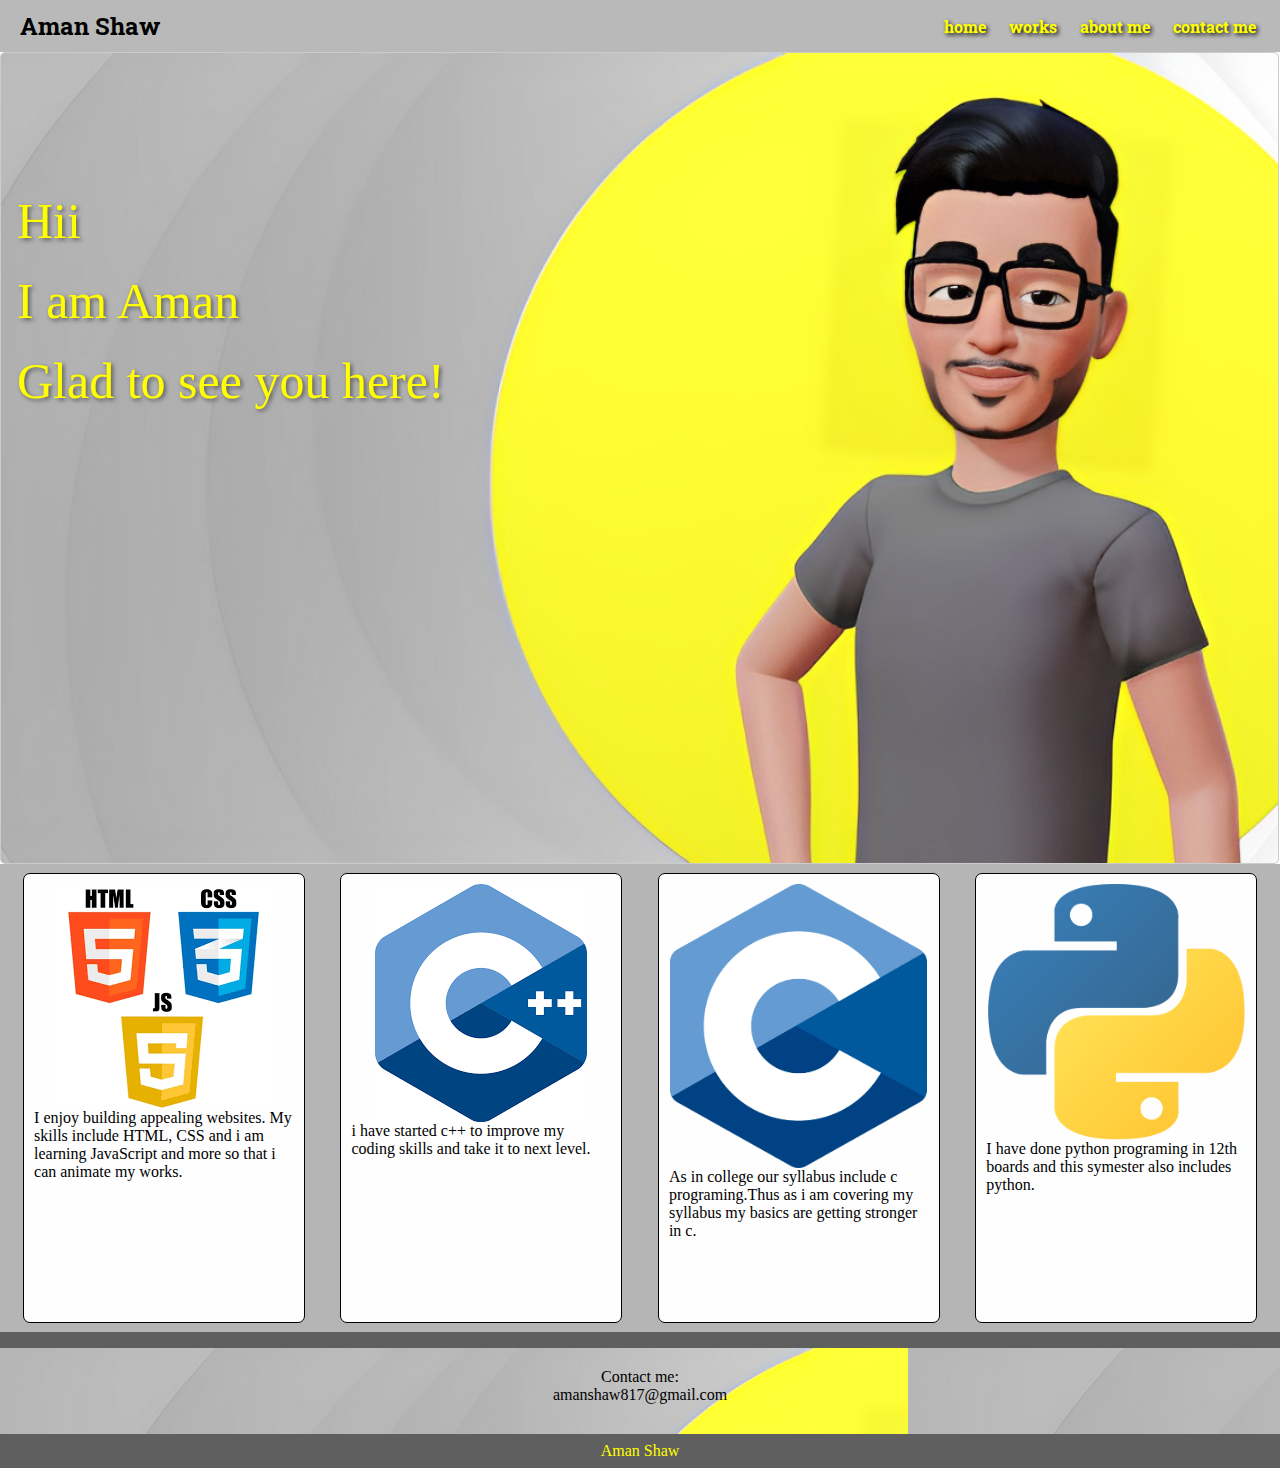
<file: index.html>
<!DOCTYPE html>
<html lang="en">
<head>
    <meta charset="UTF-8">
    <meta name="viewport" content="width=device-width, initial-scale=1.0">
    <title>Document</title>
    <link rel="preconnect" href="https://fonts.googleapis.com">
<link rel="preconnect" href="https://fonts.gstatic.com" crossorigin>
<link href="https://fonts.googleapis.com/css2?family=Kablammo&family=Kanit:wght@600&family=Noto+Sans+Adlam+Unjoined:wght@700&family=REM:wght@300&family=Raleway&family=Roboto+Slab:wght@300&family=Roboto:ital,wght@1,300&display=swap" rel="stylesheet">
    <link rel="stylesheet" href="https://cdnjs.cloudflare.com/ajax/libs/font-awesome/6.4.2/css/all.min.css" integrity="sha512-z3gLpd7yknf1YoNbCzqRKc4qyor8gaKU1qmn+CShxbuBusANI9QpRohGBreCFkKxLhei6S9CQXFEbbKuqLg0DA==" crossorigin="anonymous" referrerpolicy="no-referrer" />
    <link rel="stylesheet" href="style.css">
</head><style>
    .navbar {
    display: flex;
    justify-content: space-between;
    align-items: center;
    background-color: rgb(185,185,185);
    color: black;
    padding: 10px 20px;
    font-family: 'Roboto Slab', serif;
}

.nav-left {
    font-size: 24px;
    font-weight: bold;
    user-select: none;
}

.nav-toggle {
    display: none;
    flex-direction: column;
    cursor: pointer;
}

.nav-right {
    display: flex;
    gap: 15px;
}

.nav-content a {
    cursor: pointer;
    color: yellow;
    /* font-weight: 500; */
    text-shadow: 2px 2px 4px rgba(0, 0, 0, 1);;
    padding: 4px;
    text-decoration: none;
}
.nav-content a:hover{
    text-decoration: underline yellow;
    color: black;
    text-shadow: none;
    /* font-weight: 800; */
    border-radius: 5px;
}
@media (max-width: 768px) {
    .nav-toggle {
        display: flex;
    }

    .nav-right {
        display: none;
        flex-direction: column;
        position: absolute;
        top: 60px;
        right: 20px;
        border: 1px solid black;
        background-color: #a29393;
        width: 200px;
        border-radius: 5px;
        padding: 10px;
        font-weight: bold;
        transition: top 0.5s ease, opacity 0.5s ease;
    }
    
    .nav-right.active {
        display: flex;
    }
}
</style>
<body>
    <navbar class="navbar">
        <div class="nav-left">Aman Shaw</div>
        <div class="nav-toggle" id="navToggle">
            <div><i class="fa-solid fa-bars fa-2xl"></i></div>

        </div>
        <div class="nav-right">
            <div style="font-weight: 700;" class="nav-content" id="touch"><a href="#">home</a></div>
            <div style="font-weight: 700;" class="nav-content" id="touch"><a href="works.html">works</a></div>
            <div style="font-weight: 700;" class="nav-content" id="touch"><a href="about.html">about me</a></div>
            <div style="font-weight: 700;" class="nav-content" id="touch"><a href="cont.html">contact me</a></div>
        </div>  
    </navbar>
    
    <div class="container">
        <p>Hii<br>I am Aman <br>Glad to see you here!</p>
        <P2 class="links">
            <a class="slide1" id="touch" href="#" target="_blank"><i class="fa-brands fa-linkedin fa-2xl" style="color: #1d4995;"></i></a>
            <a class="slide2" id="touch" href="https://www.instagram.com/aman_shaw455/" target="_blank"><i class="fa-brands fa-instagram fa-2xl" style="color: #d214af;"></i></a>
            <a class="slide3" id="touch" href="www.gmail.com"><i class="fa-solid fa-envelope fa-2xl" style="color: #394354;"></i></a>
            <a class="slide4" id="touch" href=""><i class="fa-brands fa-facebook fa-2xl" style="color: #005eff;"></i></a>
            <a class="slide5" id="touch" href=""><i class="fa-brands fa-twitter fa-2xl" style="color: #00ccff;"></i></a>
            <a class="slide6" id="touch" href=""><i class="fa-brands fa-github fa-2xl" style="color: #ebe5e5;"></i></a>
        </P2>
    </div>
    <div class="card-container">
        <div class="card">
            <img src="webdev-img.jpeg" alt="Image 1">
            <div class="card-p">I enjoy building appealing websites. My skills include HTML, CSS and i am learning JavaScript and more so that i can animate my works.</div>
        </div>
        
        <div class="card">
            <img src="c++.png" alt="Image 2">
            <div class="card-p">i have started c++ to improve my coding skills and take it to next level. </div>
        </div>
        
        <div class="card">
            <img src="c-img.png" alt="Image 3">
            <div class="card-p">As in college our syllabus include c programing.Thus as i am covering my syllabus my basics are getting stronger in c.</div>
        </div>
        
        <div class="card">
            <img src="python-img.jpeg" alt="Image 4">
            <div class="card-p">I have done python programing in 12th boards and this symester also includes python.</div>
        </div>
<div class="f2">
    <div class="footer-header">
        <h1></h1>
        <p></p>
    </div>
    <div class="footer-container">
        <p>Contact me:</p>
        <p>amanshaw817@gmail.com</p>
        <div class="footer-social">
            <a href="#" target="_blank"><i class="fa-brands fa-instagram fa-2xl" style="color: #ffffff;"></i></a>
            <a href="#" target="_blank"><i class="fa-brands fa-facebook fa-2xl" style="color: #ffffff;"></i></a>
            <a href="#" target="_blank"><i class="fa-brands fa-github fa-2xl" style="color: #ebe5e5;"></i></a>
        </div>
    </div>
    <div class="footer">
        <p>Aman Shaw</p>
    </div>
</div>
    </div>
    <script src="https://cdnjs.cloudflare.com/ajax/libs/gsap/3.12.2/gsap.min.js" integrity="sha512-16esztaSRplJROstbIIdwX3N97V1+pZvV33ABoG1H2OyTttBxEGkTsoIVsiP1iaTtM8b3+hu2kB6pQ4Clr5yug==" crossorigin="anonymous" referrerpolicy="no-referrer"></script>
    <script src="script.js"></script>
</body>
</html>
</file>
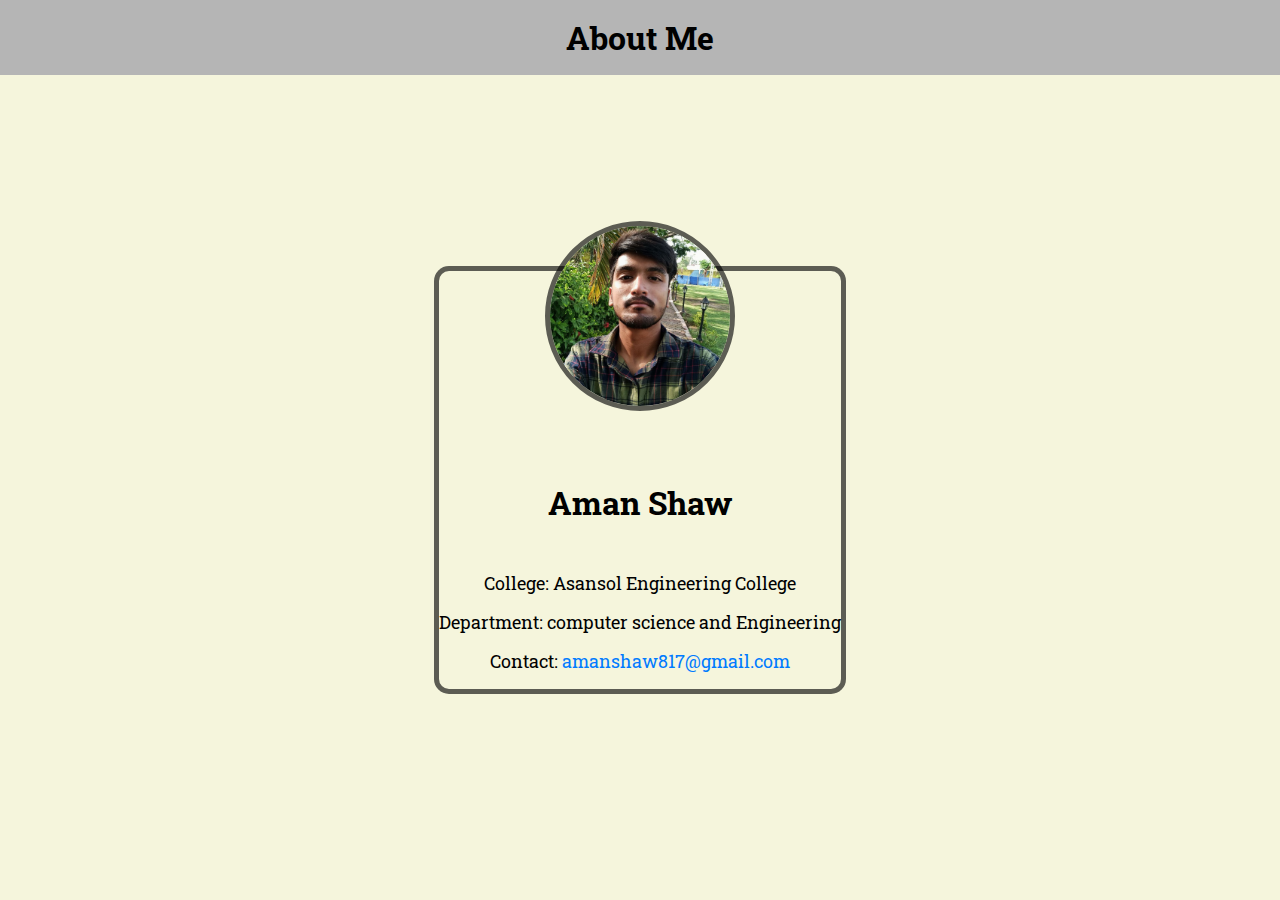
<file: about.html>
<!DOCTYPE html>
<html lang="en">
<head>
    <meta charset="UTF-8">
    <meta name="viewport" content="width=device-width, initial-scale=1.0">
    <link href="https://fonts.googleapis.com/css2?family=Kablammo&family=Kanit:wght@600&family=Noto+Sans+Adlam+Unjoined:wght@700&family=REM:wght@300&family=Raleway&family=Roboto+Slab:wght@300&family=Roboto:ital,wght@1,300&display=swap" rel="stylesheet">
    <link rel="stylesheet" href="about.css">
    <title>About Me</title>
</head>
<body>
    <header id="header">
        <h1>About Me</h1>
    </header>
    <main>
        <div class="profile">
            <img src="profile.jpg" alt="Your Name">
            <h2>Aman Shaw</h2>
            <p>College: Asansol Engineering College </p>
            <p>Department: computer science and Engineering</p>
            <p>Contact: <a href="mailto:amanshaw817@gmail.com">amanshaw817@gmail.com</a></p>
        </div>
    </main>
    <script src="https://cdnjs.cloudflare.com/ajax/libs/gsap/3.12.2/gsap.min.js" integrity="sha512-16esztaSRplJROstbIIdwX3N97V1+pZvV33ABoG1H2OyTttBxEGkTsoIVsiP1iaTtM8b3+hu2kB6pQ4Clr5yug==" crossorigin="anonymous" referrerpolicy="no-referrer"></script>
    <script src="core.js"></script>
</body>
</html>
</file>
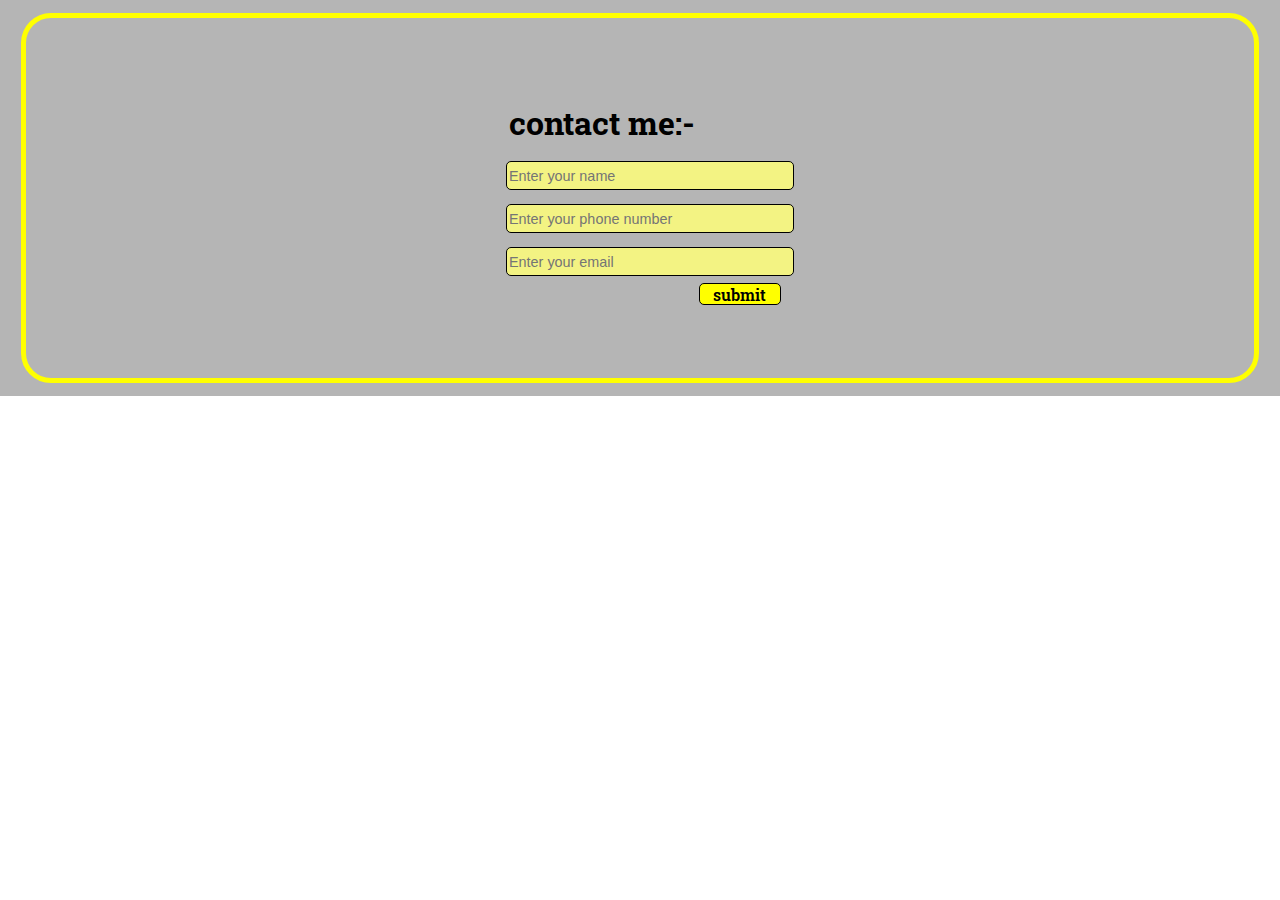
<file: cont.html>
<!DOCTYPE html>
<html lang="en">
<head>
    <meta charset="UTF-8">
    <meta name="viewport" content="width=device-width, initial-scale=1.0">
    <link href="https://fonts.googleapis.com/css2?family=Kablammo&family=Kanit:wght@600&family=Noto+Sans+Adlam+Unjoined:wght@700&family=REM:wght@300&family=Raleway&family=Roboto+Slab:wght@300&family=Roboto:ital,wght@1,300&display=swap" rel="stylesheet">
    <title>Document</title>
    <link rel="stylesheet" href="style.css">
</head>
<body>
    <div class="back">
        <div class="form-container">
            <div class="form">
                    <div class="form-input">
                        <h1 style="padding: 10px; user-select: none;">contact me:-</h1>
                        <input id="input" style="height: 25px;" class="input" type="text" name="" placeholder="Enter your name">
                        <input id="input" style="height: 25px;" class="input" type="text" name="" placeholder="Enter your phone number">
                        <input id="input" style="height: 25px;" class="input" type="text" name="" placeholder="Enter your email">
                    </div>
                    <div class="form-btn">
                        submit
                    </div>
            </div>
        </div>
    </div>
    <script src="https://cdnjs.cloudflare.com/ajax/libs/gsap/3.12.2/gsap.min.js" integrity="sha512-16esztaSRplJROstbIIdwX3N97V1+pZvV33ABoG1H2OyTttBxEGkTsoIVsiP1iaTtM8b3+hu2kB6pQ4Clr5yug==" crossorigin="anonymous" referrerpolicy="no-referrer"></script>
    <script src="core.js"></script>
</body>
</html>
</file>
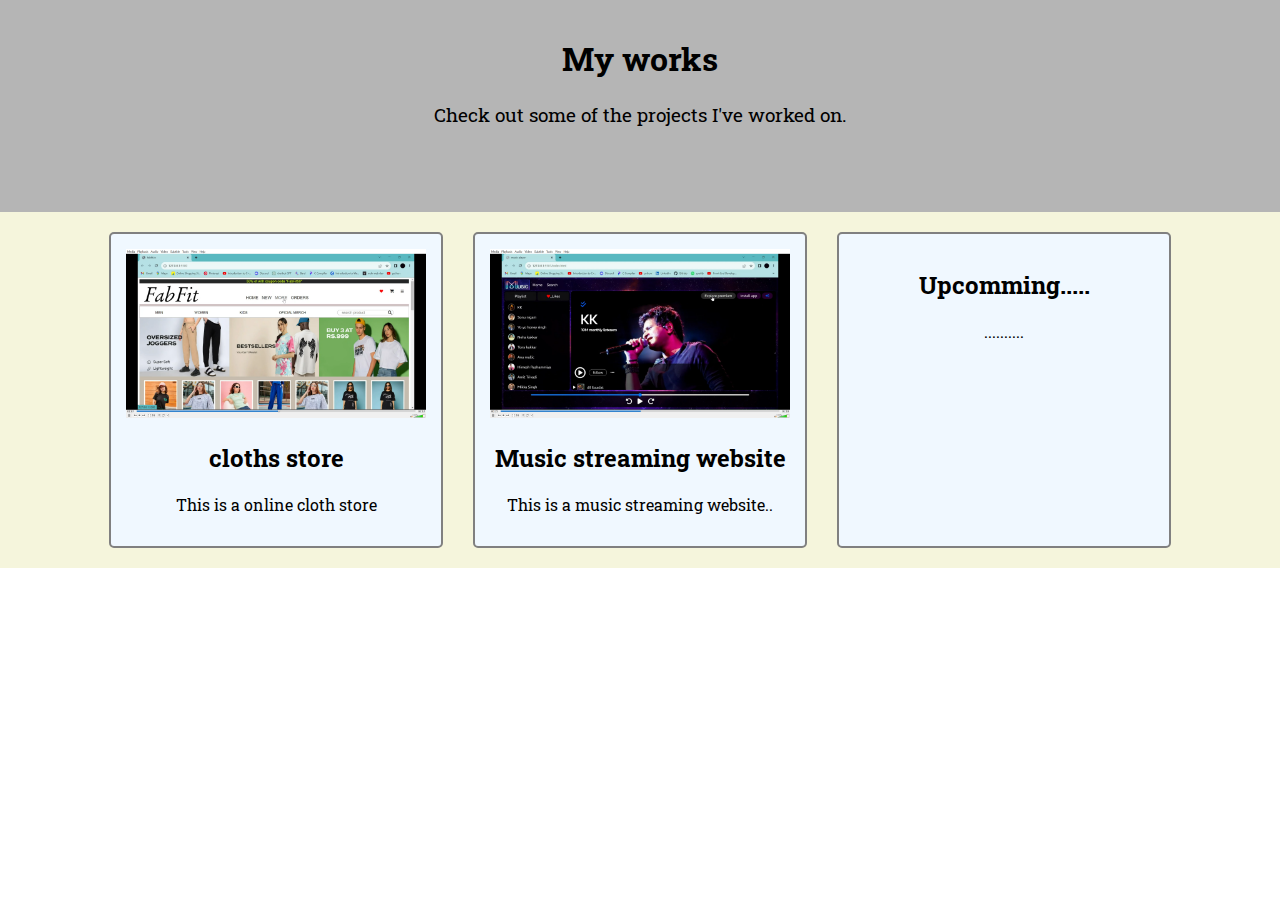
<file: works.html>
<!DOCTYPE html>
<html lang="en">
<head>
    <meta charset="UTF-8">
    <meta name="viewport" content="width=device-width, initial-scale=1.0">
    <link href="https://fonts.googleapis.com/css2?family=Kablammo&family=Kanit:wght@600&family=Noto+Sans+Adlam+Unjoined:wght@700&family=REM:wght@300&family=Raleway&family=Roboto+Slab:wght@300&family=Roboto:ital,wght@1,300&display=swap" rel="stylesheet">
    <title>Your Project Showcase</title>
    <link rel="stylesheet" href="works.css">
</head>
<body>
    <header id="header">
        <h1>My works</h1>
        <p style="font-size: larger;">Check out some of the projects I've worked on.</p>
    </header>
    <div class="container">
        <div class="project">
            <img src="fabfit.jpg.png" alt="Project 1">
            <h2>cloths store </h2>
            <p>This is a online cloth store</p>
        </div>
        <div class="project">
            <img src="music.jpg.png" alt="Project 2">
            <h2>Music streaming website</h2>
            <p>This is a music streaming website..</p>
        </div>
        <div class="project">
            <h2>Upcomming.....</h2>
            <p>..........</p>
        </div>
    </div>
    <script src="https://cdnjs.cloudflare.com/ajax/libs/gsap/3.12.2/gsap.min.js" integrity="sha512-16esztaSRplJROstbIIdwX3N97V1+pZvV33ABoG1H2OyTttBxEGkTsoIVsiP1iaTtM8b3+hu2kB6pQ4Clr5yug==" crossorigin="anonymous" referrerpolicy="no-referrer"></script>
    <script src="core.js"></script>
</body>
</html>
</file>
<file: style.css>
body, h1, h2, h3, p, div {
    margin: 0;
    padding: 0;
    
}
.navbar {
    display: flex;
    justify-content: space-between;
    align-items: center;
    background-color: rgb(185,185,185);
    color: black;
    padding: 10px 20px;
    font-family: 'Roboto Slab', serif;
}

.nav-left {
    font-size: 24px;
    font-weight: bold;
    user-select: none;
}

.nav-toggle {
    display: none;
    flex-direction: column;
    cursor: pointer;
}

.nav-right {
    display: flex;
     gap: 15px;/*....................... */
}

.nav-content a {
    cursor: pointer;
    color: yellow;
    text-shadow: 2px 2px 4px rgba(0, 0, 0, 1);;
    padding: 4px;
    text-decoration: none;
}
.nav-content a:hover{
    text-decoration: underline yellow;
    color: black;
    text-shadow: none;
    border-radius: 5px;
}
.container {
    background-image: url("Untitled\ design-fotor-2023081316255\ \(1\).png");
    margin: 0;
    padding: 0;
    border: 1px solid #ccc;
    border-radius: 5px;
    height: 90vh;
    width: 99.8%;
    background-size: cover;
    background-position: center;
    background-repeat: no-repeat;

    
}
.slide1{
    padding-top: 1rem;
}
.slide2{
    padding-top: 1rem;
}
.slide3{
    padding-top: 1rem;
}
.slide4{
    padding-top: 1rem;
}
.slide5{
    padding-top: 1rem;
}
.slide6{
    padding-top: 1rem;
}
#touch{
    transition: 350ms;
}
#touch:hover{
  transform: scale(1.05);

}
.container p {
    font-weight: 100;
    font-size: 50px;
    line-height: 1.6;
    padding-top: 8rem;
    padding-left: 1rem;
    color: yellow;
    user-select: none;
    text-shadow: 2px 2px 4px rgba(0, 0, 0, 0.5);

}
.links{
    padding-top:1rem;
    padding-left: 1rem;
    display: flex;
    width: 250px;
    justify-content: space-around;
    align-items: center;
}
.slide1:hover{
    padding-top: 0rem;
}
.slide2:hover{
    padding-top: 0rem;
}
.slide3:hover{
    padding-top: 0rem;
}
.slide4:hover{
    padding-top: 0rem;
}
.slide5:hover{
    padding-top: 0rem;
}
.slide6:hover{
    padding-top: 0rem;
}
@media (max-width: 768px) {
    .nav-toggle {
        display: flex;
    }

    .nav-right {
        display: none;
        flex-direction: column;
        position: absolute;
        top: 60px;
        right: 20px;
        border: 1px solid black;
        background-color: #a29393;
        width: 200px;
        border-radius: 5px;
        padding: 10px;
        font-weight: bold;
        transition: top 0.5s ease, opacity 0.5s ease;
        z-index: 1000;
    }
    
    .nav-right.active {
        display: flex;
    }
    .container p{
        color: black;
    }
}
@media (max-width: 600px){
    
    
    .container{
        background-position: right -200px top;
        background-size: auto 100%;
        height: 70vh;
    }
    .container p{
        font-size: 40px;
        line-height: 1.6;
        padding-top: 30vh;
        color: black;
        text-shadow: 2px 2px 4px rgba(0, 0, 0, 0.5);
    }
    .links{
        padding-top: 1vw;
    }
    
    .card {
        width: 95vw; 
        margin: 10px auto; 
    }
    .card-container {
        display: flex;
        flex-direction: column;
    }
        
   
     .form-container{
        height: 50vh;
        width: 100%;
        background-color: rgb(181,181,181);
        display: flex;
        justify-content: center;
        flex-direction: column;}
}

            @media screen and (min-width: 600px){
                .card { 
                 width: 22vw;
                   }
                 
            }

.card-container {
    display: flex;
    justify-content: space-evenly;
    width: 100%;
    background-color: rgb(181,181,181);
    flex-wrap: wrap; 
    box-sizing: border-box; 
}

.card {
    border: 1px solid black;
    height: 50vh;
    background-color:rgb(254, 254, 254);
    margin: 1vh 1vw;
    box-sizing: border-box; 
    display: flex;
    flex-direction: column; 
    align-items: center; 
    padding: 10px; 
    border-radius: 7px;
    transition: 500ms;
}
.card:hover{
    transform: scale(1.05);
}
.card img {
    max-width: 99%; 
    max-height: 70%; 
}

.card p {
    text-align: center; 
    margin-top: 10px; 
    font-size:3vh;
    
}
.my-info{
    background-color: white;
    font-size: 20px;
    color: grey;
    margin: 10px;
    width: 95vw;
    height:10vh;
}

.form-container{
    height: 40vh;
    width: 96%;
    border: 5px solid yellow ;
    background-color: rgb(181,181,181);
    display: flex;
    justify-content: center;
    align-items: center;
    border-radius: 30px;
    font-family: 'Roboto Slab', serif;
}
.form-container div a{
    text-decoration: none;
    color: black;
    font-weight: 700;
}
.back{
    background-color: rgb(181,181,181);
    display: flex;
    align-items: center;
    justify-content: center;
    height: 44vh;
    width: 100%;
}
.form-input{
    display: flex;
    flex-direction: column;
   
}
#input{
    margin: 7px;
    width: 100%;
    height: 30px;
    background-color: rgba(255, 255, 122, 0.84);
    border-radius: 5px;
    border: 1px solid black;
    font-size: 90%;
}

.form-btn{
    height: 20px;
    width: 80px;
    margin-left: 200px;
    background-color: yellow;
    border: 1px solid black;
    border-radius: 5px;
    text-align: center;
    cursor: pointer;
    transition: 50ms;
    font-weight: 600;
}
.form-btn:hover{
    transform: scale(1.1);
}
@media screen and (max-width: 700px) {
        .info-container {
          border: 2px solid yellow;
          border-radius: 10px;
        }
        .my-info-2 {color: white;
        }
}

.f2{
    width: 100%;

}
.footer-header {
    background-color: #444444c2;
    color: white;
    text-align: center;
    padding: 0.5em 0;
}
.footer-container {
    background-image:url(footer.png);
    color: rgb(0, 0, 0);
    text-align: center;
    padding: 20px 0;
}
.footer {
    background-color: #444444c2;
    color: yellow;
    text-align: center;
    padding: 0.5em 0;
}
.footer-social {
    display: flex;
    justify-content: center;
    gap: 10px;
    margin-top: 10px;
}
.footer-social a {
   font-size: 10px;
}
</file>
<file: about.css>
body, h1, h2, p {
    margin: 0;
    padding: 0;
}

body {
    font-family: 'Roboto Slab', serif;
    background-color: beige;
}

header {
    background-color: rgb(181,181,181);
    color: rgb(0, 0, 0);
    text-align: center;
    padding: 1rem 0;
    cursor: pointer;
}

main {
    display: flex;
    justify-content: center;
    align-items: center;
    height: 90vh;
}

.profile {
    text-align: center;
    border: 5px solid rgba(0, 0, 0, 0.622);
    border-radius: 15px;
    background-color: beige;
    transition: 0.5s;
}
.profile:hover{
    background-color: rgba(93, 93, 93, 0.479);
}

.profile img {
    width: 180px;
    height: 180px;
    border-radius: 50%;
    border: 5px solid rgba(0, 0, 0, 0.622);
    object-fit: cover;
    margin-bottom: 1rem;
    cursor: pointer;
    position: relative;
    top: -50px;
    transition: 0.5s;
}
.profile img:hover{
    filter: brightness(60%);
}

.profile h2 {
    font-size: 2rem;
    margin-bottom: 3rem;
    cursor: pointer;
}

.profile p {
    font-size: 1.1rem;
    margin-bottom: 1rem;
    cursor: pointer;
}

.profile a {
    color: #007bff;
    text-decoration: none;
    cursor: pointer;
}
</file>
<file: works.css>
body {
            font-family: 'Roboto Slab', serif;
            margin: 0;
            padding: 0;
        }
        header {
            background-color: rgb(181,181,181);
            color: rgb(0, 0, 0);
            text-align: center;
            padding: 1em 0;
            height: 20vh;
        }
        .container {
            display: flex;
            flex-wrap: wrap;
            justify-content: center;
            gap: 30px;
            padding: 20px;
            background-color: beige;
        }
        .project {
            width: 300px;
            border: 2px solid grey;
            padding: 15px;
            text-align: center;
            border-radius: 5px;
            transition: 500ms;
            background-color: aliceblue;
        }
        .project:hover{
            transform: scale(1.05);
        }
        .project img {
            max-width: 100%;
            height: auto;
        }
</file>
